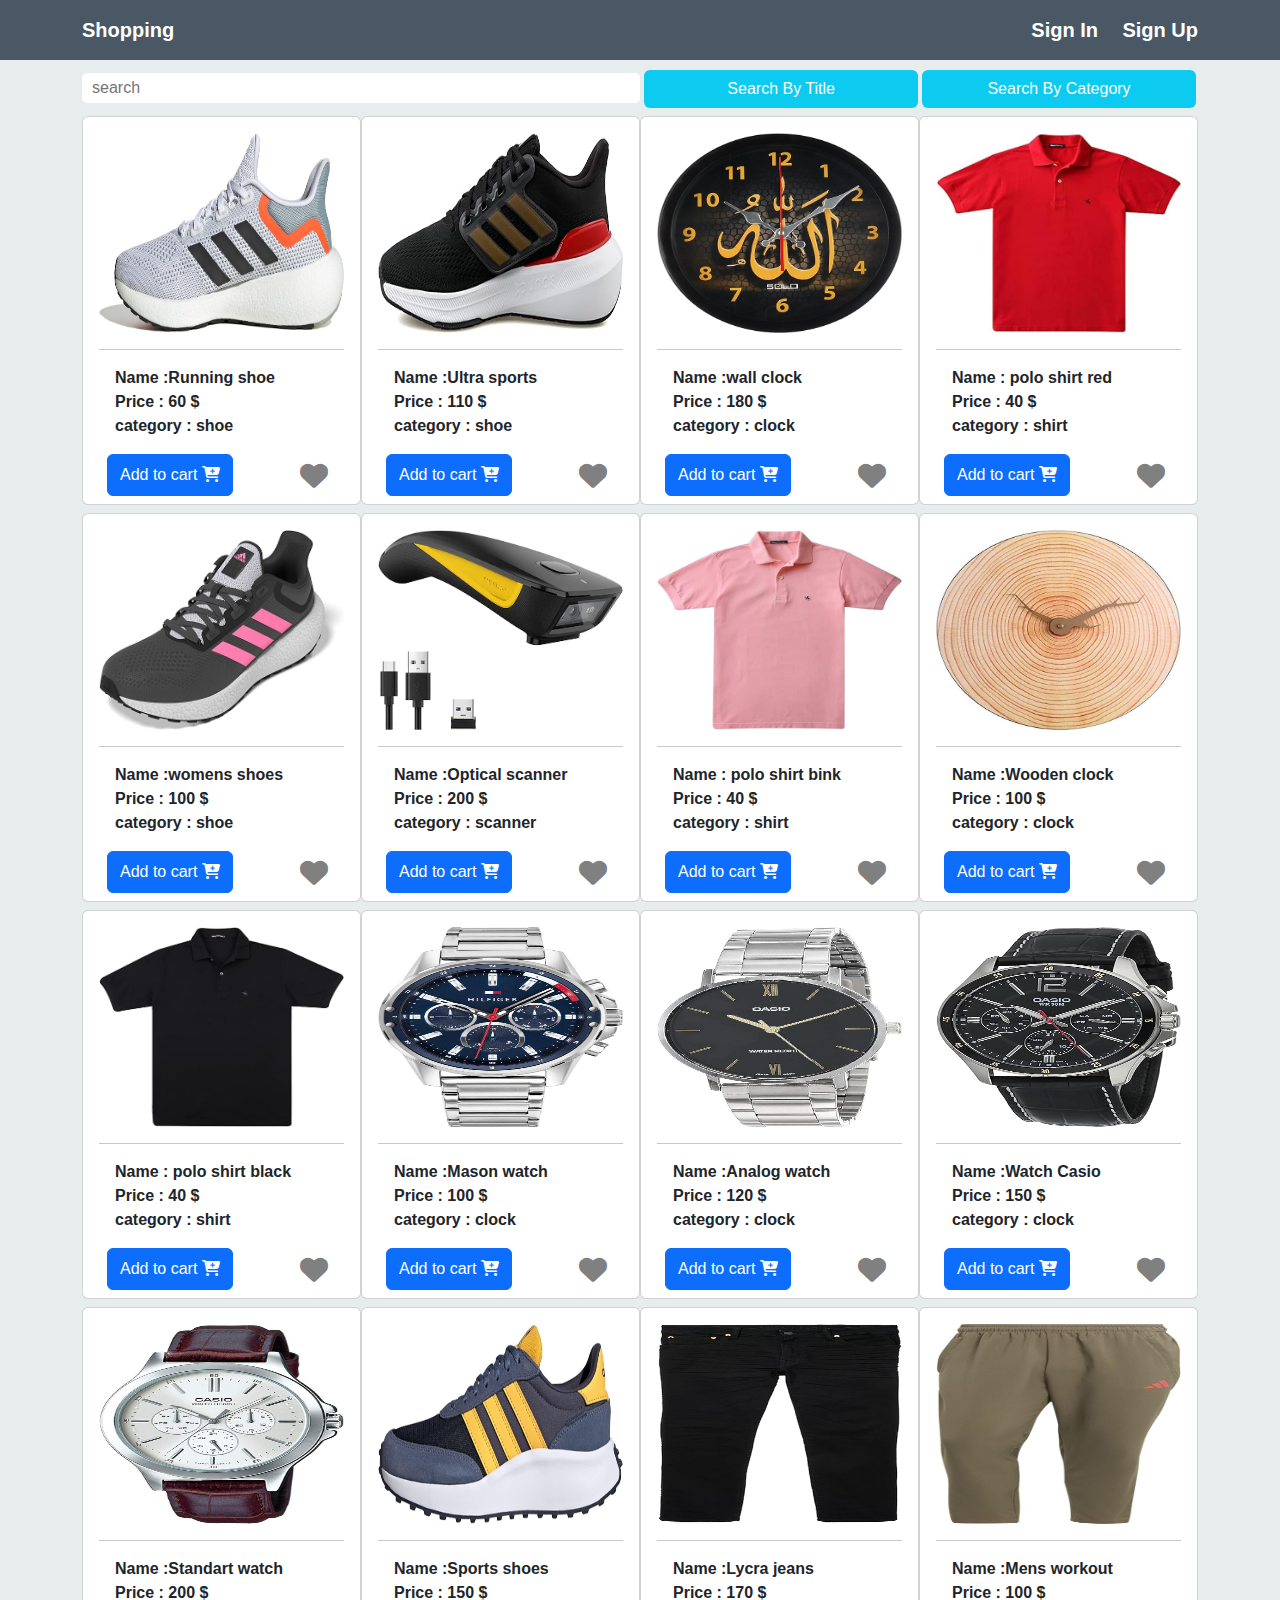
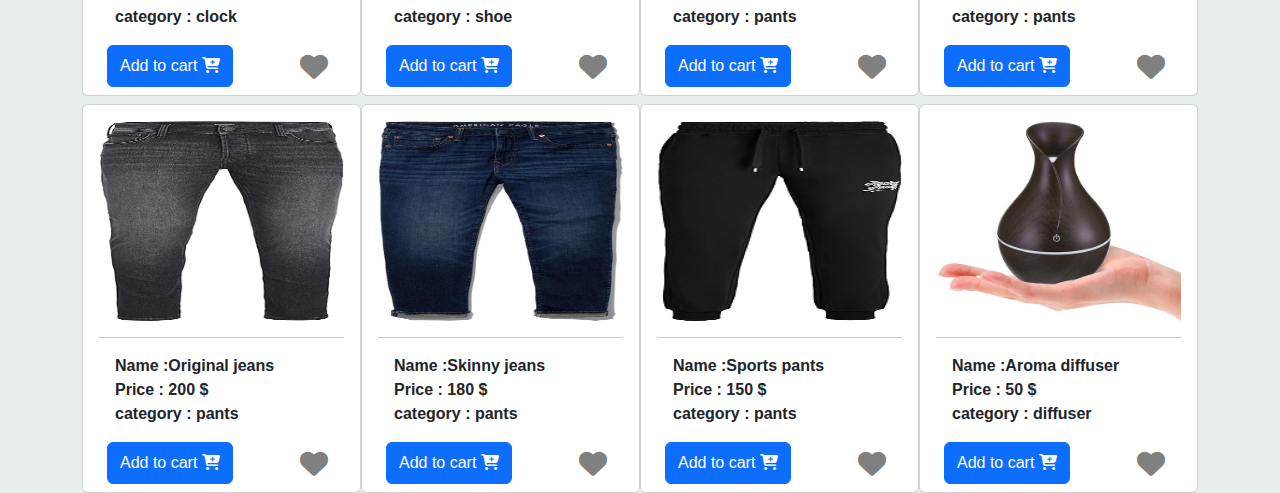
<file: index.html>
<!DOCTYPE html>
<html lang="en">

<head>
    <meta charset="UTF-8">
    <meta name="viewport" content="width=device-width, initial-scale=1.0">
    <title>Project JavaScript</title>
    <link rel="stylesheet" href="css/bootstrap.min.css">
    <link rel="stylesheet" href="css/all.css">
    <link rel="stylesheet" href="css/style.css">
</head>
<body>
    <header>
        <div class="container header-content d-flex justify-content-between ">
            <a href="index.html" class="text-white fw-bold fs-5"> Shopping</a>
            <p class="text-white fw-bold fs-5 text-uppercase mb-0" id="welcome" style="display: none;">Welcome <span
                    id="user-name" class="ms-2"> </span></p>
            <div id="links">
                <a href="login.html" class="text-white fw-bold fs-5" style="margin-right:20px ;">Sign In</a>
                <a href="register.html" class="text-white fw-bold fs-5">Sign Up</a>
            </div>
            <div style="display: none; position: relative;" class="cart-select">
                    <a href="#" class="view-select me-5" onclick="opencart()">
                        <i class="fa-solid fa-cart-shopping text-white" style="position: relative;"> <span
                                id="countPro">0</span></i>
                        <i class="fa-solid fa-caret-up text-white caretUp"></i>
                    </a>
                    <div class="cart" style="display: none;">
                        <div style="overflow: hidden;">
                            <div class="scroll-cart">
                                <div id="selectItems" class="text-white">
                                </div><!-- selectItems -->
                            </div><!-- scroll-cart -->
                        </div>
                        <div class="cart-btns">
                            <a class="btn bg-white" onclick="viewSelectUser()">View selected products</a>
                        </div><!--end  cart-btns -->
                    </div><!-- end cart  -->
                <a href="#" class="text-white fw-bold fs-5" id="logOut " onclick="out()"><i class="fa-solid fa-arrow-right-from-bracket"></i></a>
            </div><!-- cart-select end -->
        </div><!-- header content  end-->
    </header><!-- header end -->

    <div class="container search " style="margin-top:70px ;">
        <input onkeyup="searchPro(this.value)" type="text" id="search" placeholder='search' class="input-search ">
        <div class="btn-search">
            <button class="btn bg-info text-white " onclick="getSearchMood(this.id)" id="searchTitle">
                Search By Title</button>
            <button class="btn bg-info text-white " onclick="getSearchMood(this.id)" id="searchCategory">
                Search By Category</button>
        </div><!-- btn-search -->
    </div><!-- search -->

    <div class="container m-auto row allProducts" style="position: relative;">
        <!--  show products  -->
    </div><!-- end allProducts   -->


    <script src="js/bootstrap.bundle.min.js"></script>
    <script src="js/products.js"></script>
    <script src="js/script.js"></script>
    <script src="js/header.js"></script>
</body>

</html>
</file>
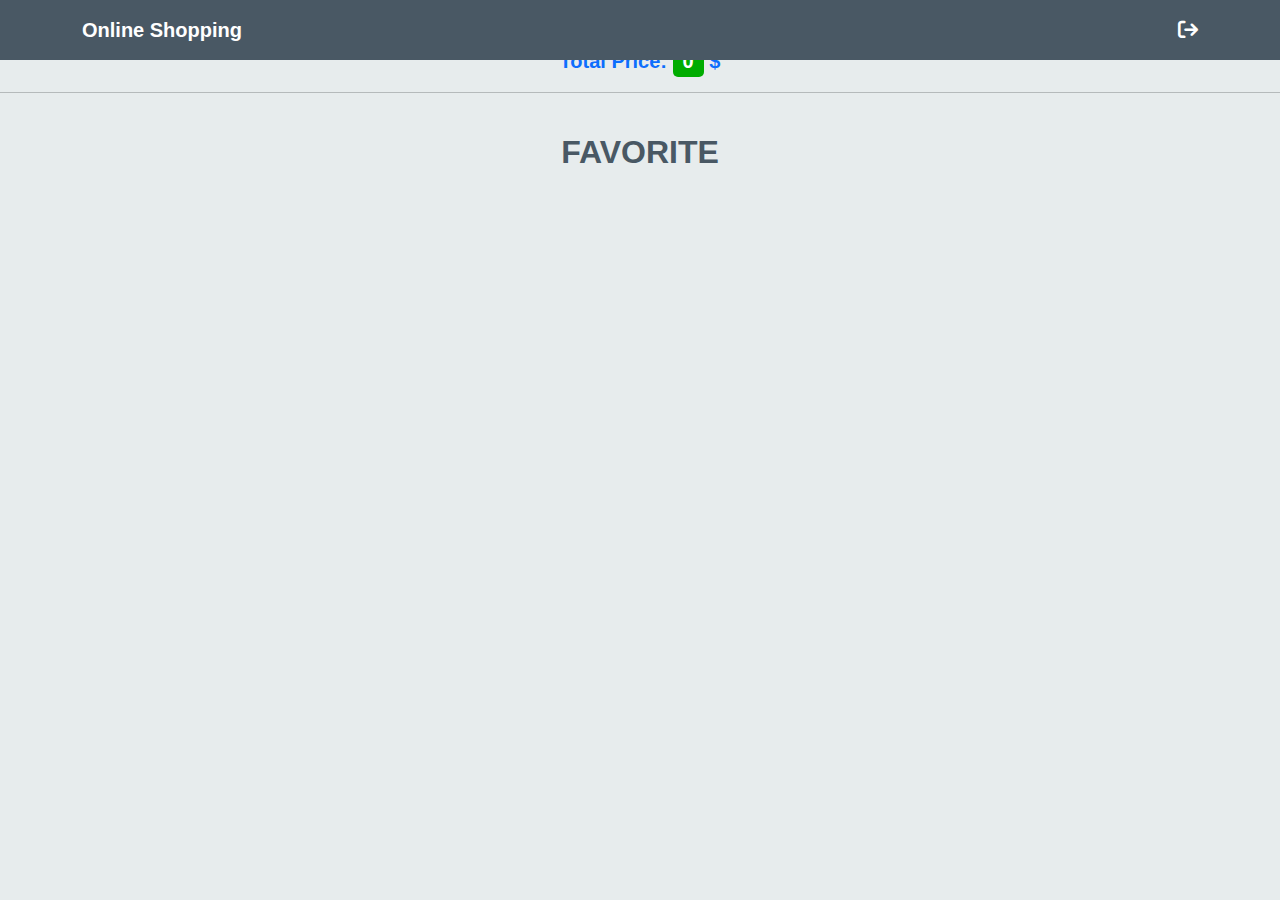
<file: cartsproducts.html>
<!DOCTYPE html>
<html lang="en">

<head>
    <meta charset="UTF-8">
    <meta name="viewport" content="width=device-width, initial-scale=1.0">
    <title>Carts & Favorite</title>
    <link rel="stylesheet" href="css/bootstrap.min.css">
    <link rel="stylesheet" href="css/all.css">
    <link rel="stylesheet" href="css/style.css">
</head>

<body>

    <header>
        <div class="container header-content d-flex justify-content-between ">
            <a href="index.html" class="text-white fw-bold fs-5">Online Shopping</a>
            <a href="#" class="text-white fw-bold fs-5" id="logOut " onclick="out()"><i
                    class="fa-solid fa-arrow-right-from-bracket"></i></a>
        </div>
        </div><!-- header content -->
    </header><!-- header end -->

    <h2 class="selected-title text-uppercase" style="color:  rgb(73, 88, 100);">Product Selected</h2>
    <div class="container m-auto  d-flex gap-2  selectPro">
       <!-- show products selected -->
    </div><!-- end selectPro -->

    <p class="total-price text-primary text-center mt-3 mb-3 fs-5 fw-bold">Total Price: <span id="total"></span> $</p>
    
    <hr>
    
    <h2 class="favorite-title text-uppercase " style="color:  rgb(73, 88, 100);">Favorite</h2>
    <div class="container m-auto favorite d-flex gap-2 mb-5">
        <!-- show product favorite -->
    </div><!--end favorite -->

    <script src="js/bootstrap.bundle.min.js"></script>
    <script src="js/products.js"></script>
    <script src="js/cartsproducts.js"></script>
    <script src="js/header.js"></script>
</body>

</html>
</file>
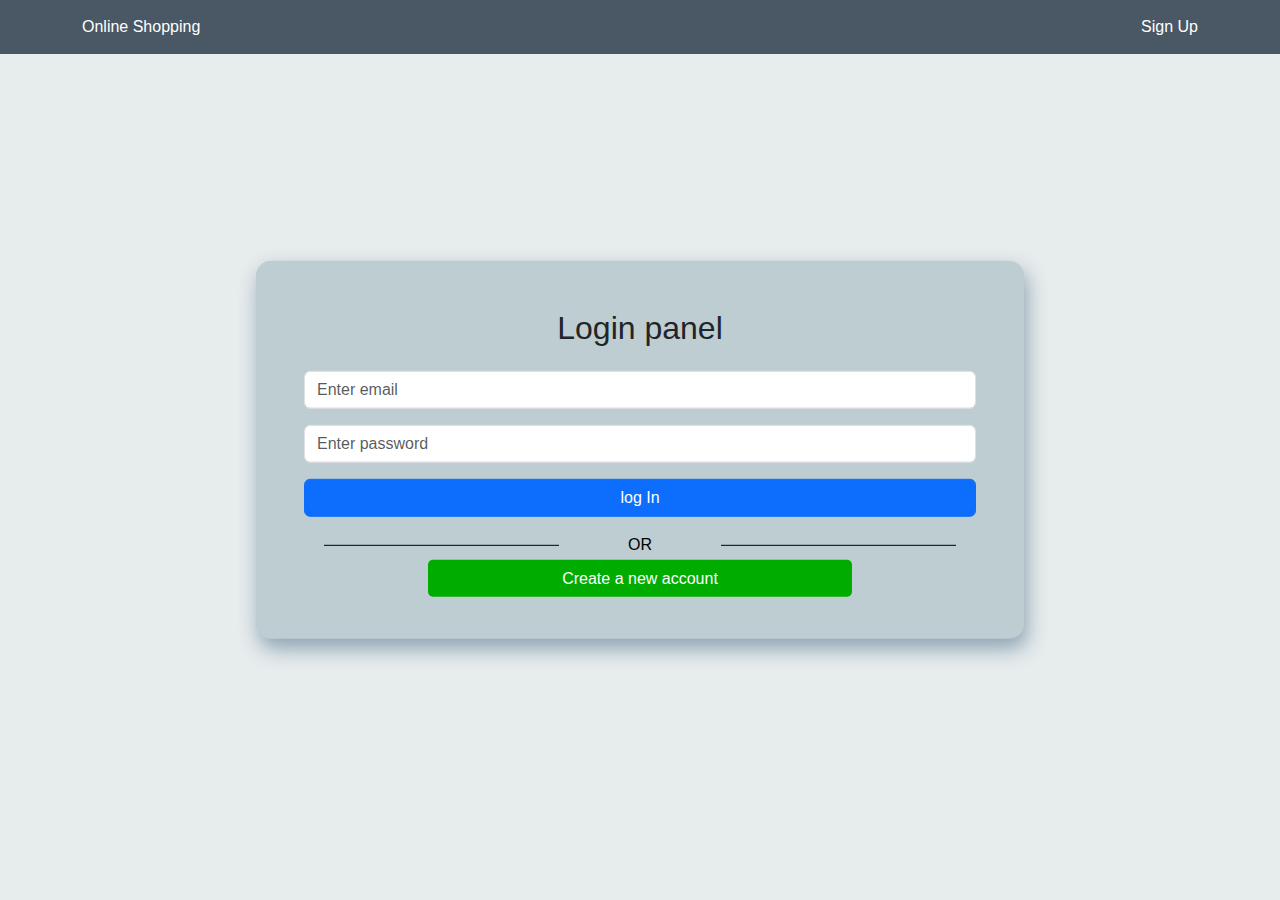
<file: login.html>
<!DOCTYPE html>
<html lang="en">

<head>
  <meta charset="UTF-8">
  <meta name="viewport" content="width=device-width, initial-scale=1.0">
  <title>logIn Page</title>
  <link rel="stylesheet" href="css/bootstrap.min.css">
  <link rel="stylesheet" href="css/all.css">
  <link rel="stylesheet" href="css/style.css">
</head>

<body>
  <header >
    <div class="container header-content d-flex justify-content-between">
      <a href="index.html" class="logo text-white">Online Shopping</a>
      <a href="register.html" class="text-white">Sign Up</a>
    </div>
  </header>
  <form class="p-5">
    <h2 class="mb-4">Login panel</h2>
    <input type="email" class="form-control mb-3" id="email" placeholder="Enter email" name="email">
    <input type="password" class="form-control mb-3" id="password" placeholder="Enter password" name="pswd">
    <button type="submit" id="logInBtn" class="btn btn-primary mb-3">log In</button>
    <div class="line-or "><span>OR</span></div>
    <a href="register.html" class="create-account mt-3 text-white">Create a new account</a>
  </form>



  <script src="js/bootstrap.bundle.min.js"></script>
  <script src="js/login.js"></script>
</body>

</html>
</file>
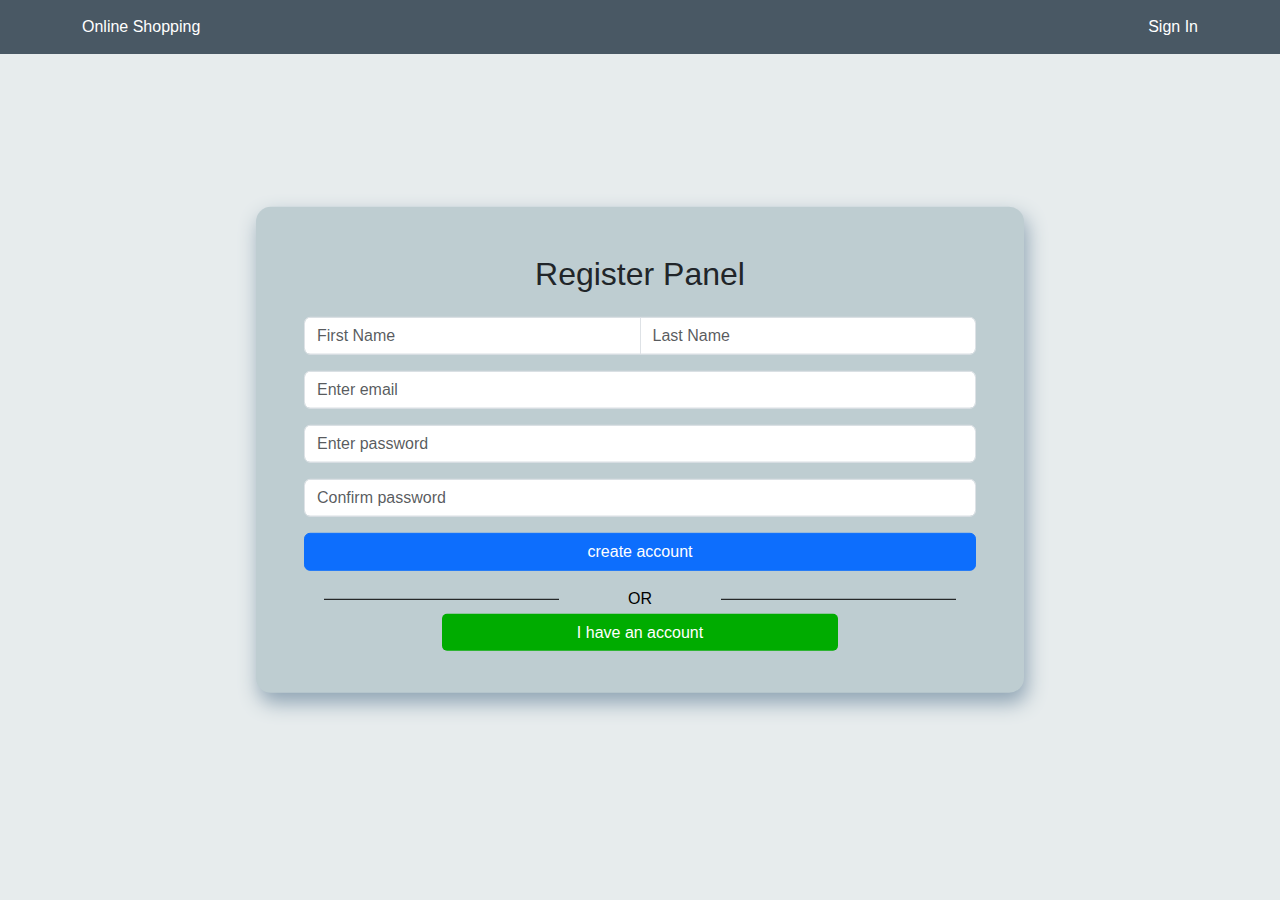
<file: register.html>
<!DOCTYPE html>
<html lang="en">

<head>
    <meta charset="UTF-8">
    <meta name="viewport" content="width=device-width, initial-scale=1.0">
    <title>register</title>
    <link rel="stylesheet" href="css/all.css">
    <link rel="stylesheet" href="css/bootstrap.min.css">
    <link rel="stylesheet" href="css/style.css">
</head>

<body>
    <header >
        <div class="container header-content d-flex justify-content-between ">
            <a href="index.html" class="logo text-white">Online Shopping</a>
            <a href="login.html" class="text-white">Sign In</a>
        </div>
    </header>
    <form class="p-5">
        <h2 class="mb-4">Register Panel</h2>
        <div class="input-group mb-3">
            <input type="text" class="form-control" id="firstName" placeholder="First Name">
            <input type="text" class="form-control" id="lastName" placeholder="Last Name">
        </div>
        <input type="email" class="form-control mb-3 mt-3" id="email" placeholder="Enter email" name="email">

        <input type="password" class="form-control mb-3" id="password1" placeholder="Enter password" name="pswd">
        <input type="password" class="form-control mb-3" id="password2" placeholder="Confirm password" name="pswd">
        <button type="submit" class="btn btn-primary mb-3" id="submit">create account</button>
        <div class="line-or "><span>OR</span></div>
        <a href="login.html" class="create-account mt-3 text-white"> I have an account</a>
    </form>



    <script src="js/bootstrap.bundle.min.js"></script>
    <script src="js/register.js"></script>
</body>

</html>
</file>
<file: css/style.css>
* {
    padding: 0;
    margin: 0;
    box-sizing: border-box;
    font-family: 'Trebuchet MS', 'Lucida Sans Unicode', 'Lucida Grande', 'Lucida Sans', Arial, sans-serif;
}
a {
    text-decoration: none;
}
body {
    background-color: rgba(215, 223, 226, 0.608);
}
header {
    position: fixed;
    width: 100%;
    top: 0;
    z-index: 3;
    padding: 15px 0;
    background-color:  rgb(73, 88, 100)
}
form {
    width: 60%;
    position: absolute;
    top: 50%;
    left: 50%;
    transform: translate(-50%, -50%);
    box-shadow: 3px 10px 20px rgb(143, 164, 180);
    background-color:  rgb(190, 205, 209);
    border-radius: 15px;
    padding: 20px;
    text-align: center;
}
[type="submit"] {
    width: 100%;
}
.line-or {
    position: relative;
    text-align: center;
    color: rgb(0, 0, 0);
    margin-bottom: 10px;
}
.line-or span::after {
    content: "";
    position: absolute;
    width: 35%;
    height: 1px;
    background-color: rgb(0, 0, 0);
    right: 20px;
    top: 50%;
}
.line-or span::before {
    content: "";
    position: absolute;
    width: 35%;
    height: 1px;
    background-color: rgb(0, 0, 0);
    left: 20px;
    top: 50%;
}
.create-account {
    padding: 10px 20%;
    border-radius: 5px;
    background-color: rgb(0, 172, 0);
}
.create-account:hover {
    background-color: rgb(0, 155, 0);
}
.search {
    width: 100%;
}
.input-search {
    width: 50%;
    padding: 3px 10px;
    border: none;
    outline: none;
    border-radius: 5px;
}
.btn-search {
    display: inline;
}
.search button {
    width: 24.5%;
}
.card {
    position: relative;
    transition: .3s;
    
}
.card img {
    height: 200px; 
}
.card:hover {
    margin-top: 50px;
    border: 1px solid rgb(73, 88, 100);
}
#countPro{
    background-color: rgba(128, 154, 160, 0.849);
    border-radius: 40%;
    position: absolute;
    top: -12px;
    right: 15px;
    padding: 3px;
    text-align: center;
    align-items: center;
}
.caretUp{
    display: none;
}
.cart{
    position: absolute;
    text-align: center;
    background-color: rgb(73, 88, 100);
    right: 50px;
    padding: 10px;    
    top: 40px;
    display: none;
    min-width: 300px;
}

#selectItems div{
    display: flex;
    justify-content: space-between;
    margin-bottom: 5px;
    height: 40px;
    line-height: 40px;
    width: auto;
}
.scroll-cart{
    max-height: 220px;
    overflow-y:auto;
}
.cart-img{
    width: 40px;
    height: 40px;
    object-fit: cover;
    margin-right: 10px;
    border-radius: 10%;
}
.detail-box{
    /* display: grid; */
    row-gap: .5rem;
}
.cart-quantity{
    border-radius: 3px;
    width: 2.5rem;
    margin: 7.5px 10px;
    height: 25px;
    text-align: center;
    font-size: 1rem;   
}
.cart-remove{
    font-size: 1.3rem;
    line-height: 40px;
    color: red;
    cursor: pointer;
    margin-right: 15px;
}
.total{
    display: flex;
    justify-content: flex-start;
    border-top: 1px solid white;
}
.total-title{
    font-size: 1rem;
    font-weight: 600;
}
.cart-btns{
    display: flex;
    justify-content: space-between;
    margin-top: 10px;
}
.cart-btns .btn  {
    border: none;
    border-radius: 0;
    padding: 3px 10px;
    width: 100%;
}
.favorite-title ,.selected-title{
    text-align: center;
    font-weight: bold;
    font-size: 2rem;
    margin: 100px 0 30px 0  ;
    color: white;
}
.favorite-title{
    margin: 40px 0 30px 0  ;
}
.favorite,.selectPro{
    overflow-x: auto;
    padding: 15px;    
}
.fovUser,.proUser {
    /* display: flex; */
    position: relative;
    color: white;
    padding: 20px ;
    padding-bottom: 0;
    border-radius: 20px;
    background-color: rgba(112, 148, 158, 0.801);
    
}
.fovUser:hover,.proUser:hover{
    background-color: rgba(98, 128, 136, 0.918);
    
}
.fovUser img {
    border-radius: 20px;
    /* margin-right: 10px; */
    height: 120px;
    display: block;
    margin: auto;
    width: 100%;    
}
.fovUser .fa-heart {
    font-size: 30px;
    position: absolute;
    left: auto;
    bottom: 20px;
    right: 20px;
}
#total{
    background-color: rgb(0, 172, 0);
    color: white;
    padding: 5px 10px;
    border-radius:5px ;
}

@media (max-width:900px) {
    form {
        width: 90%;
    }
    .create-account {
        padding: 10px 30px;
    }
    .input-search {
        width: 100%;
    }
    .btn-search {
        width: 100%;
        display: flex;
        justify-content: space-between;
    }
    .search button {
        width: 45%;
    }
    #welcome{
        font-size: 10px;
    }
}
</file>
